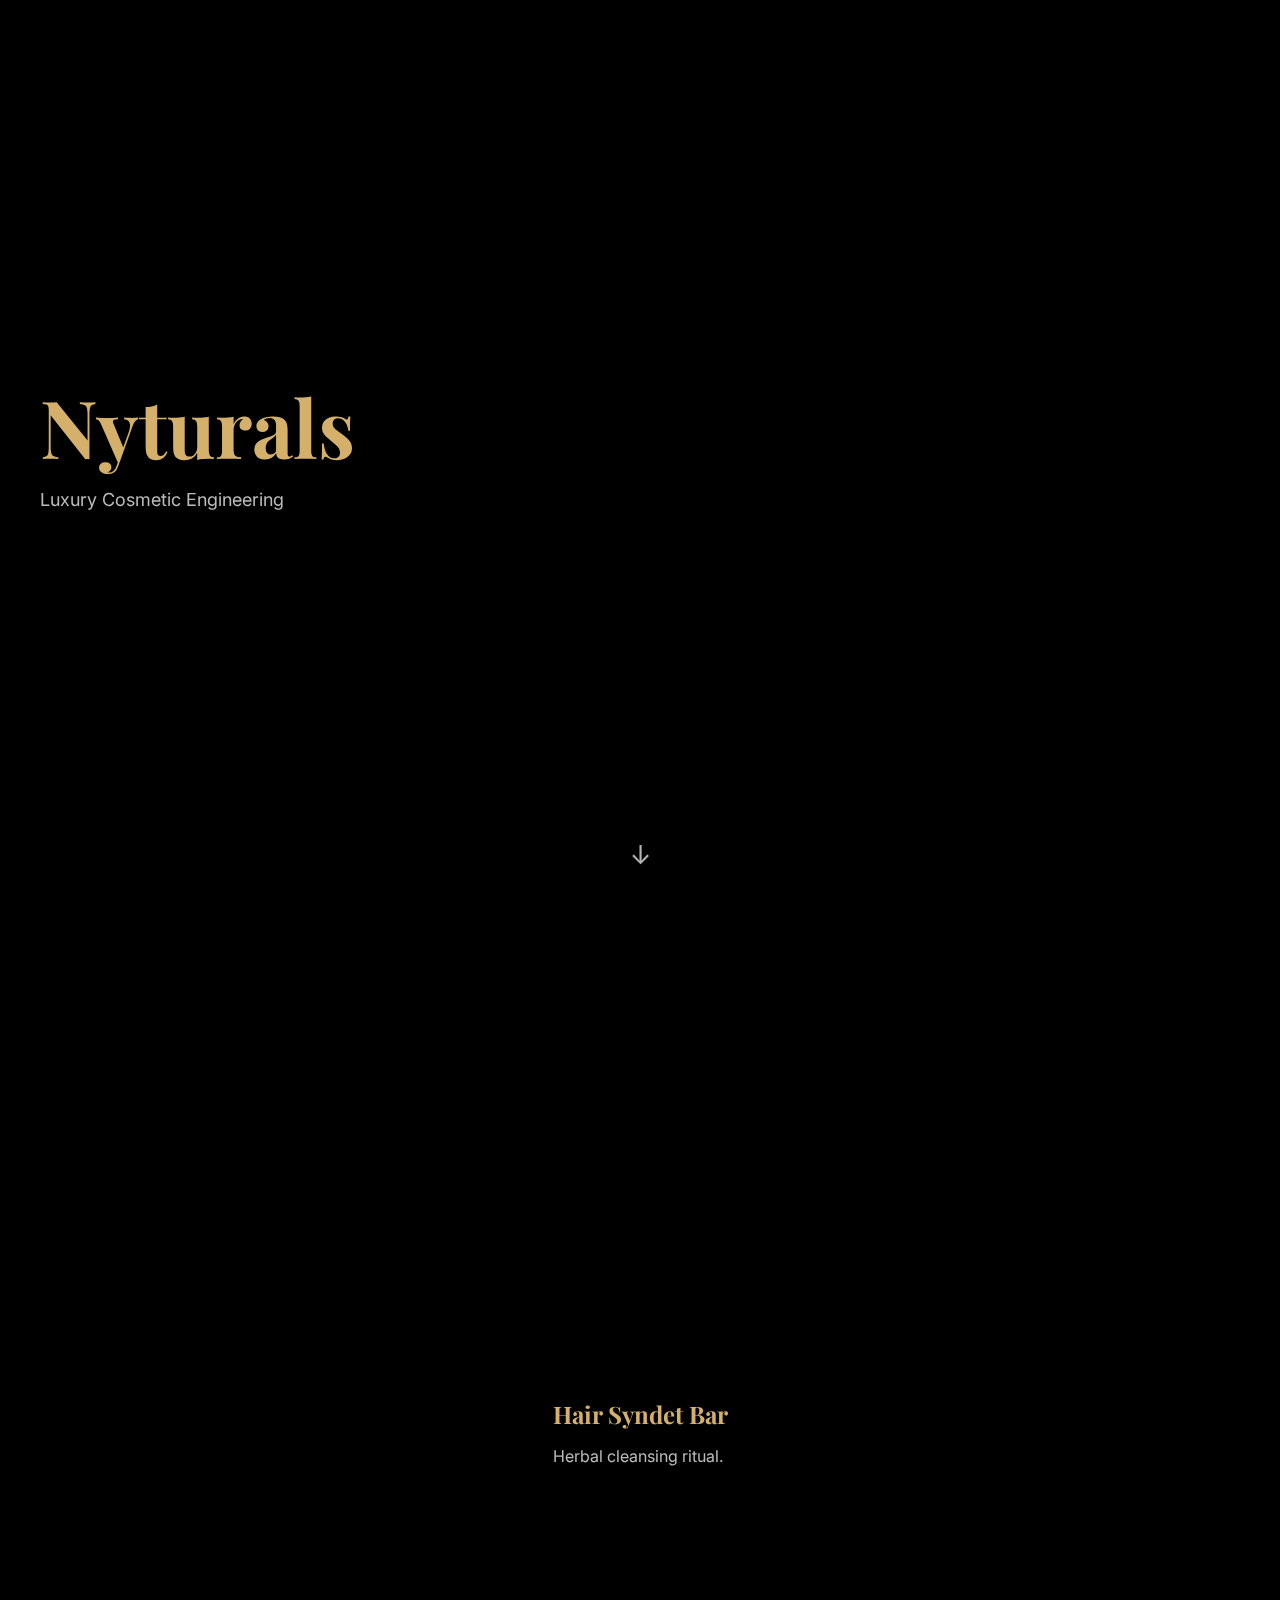
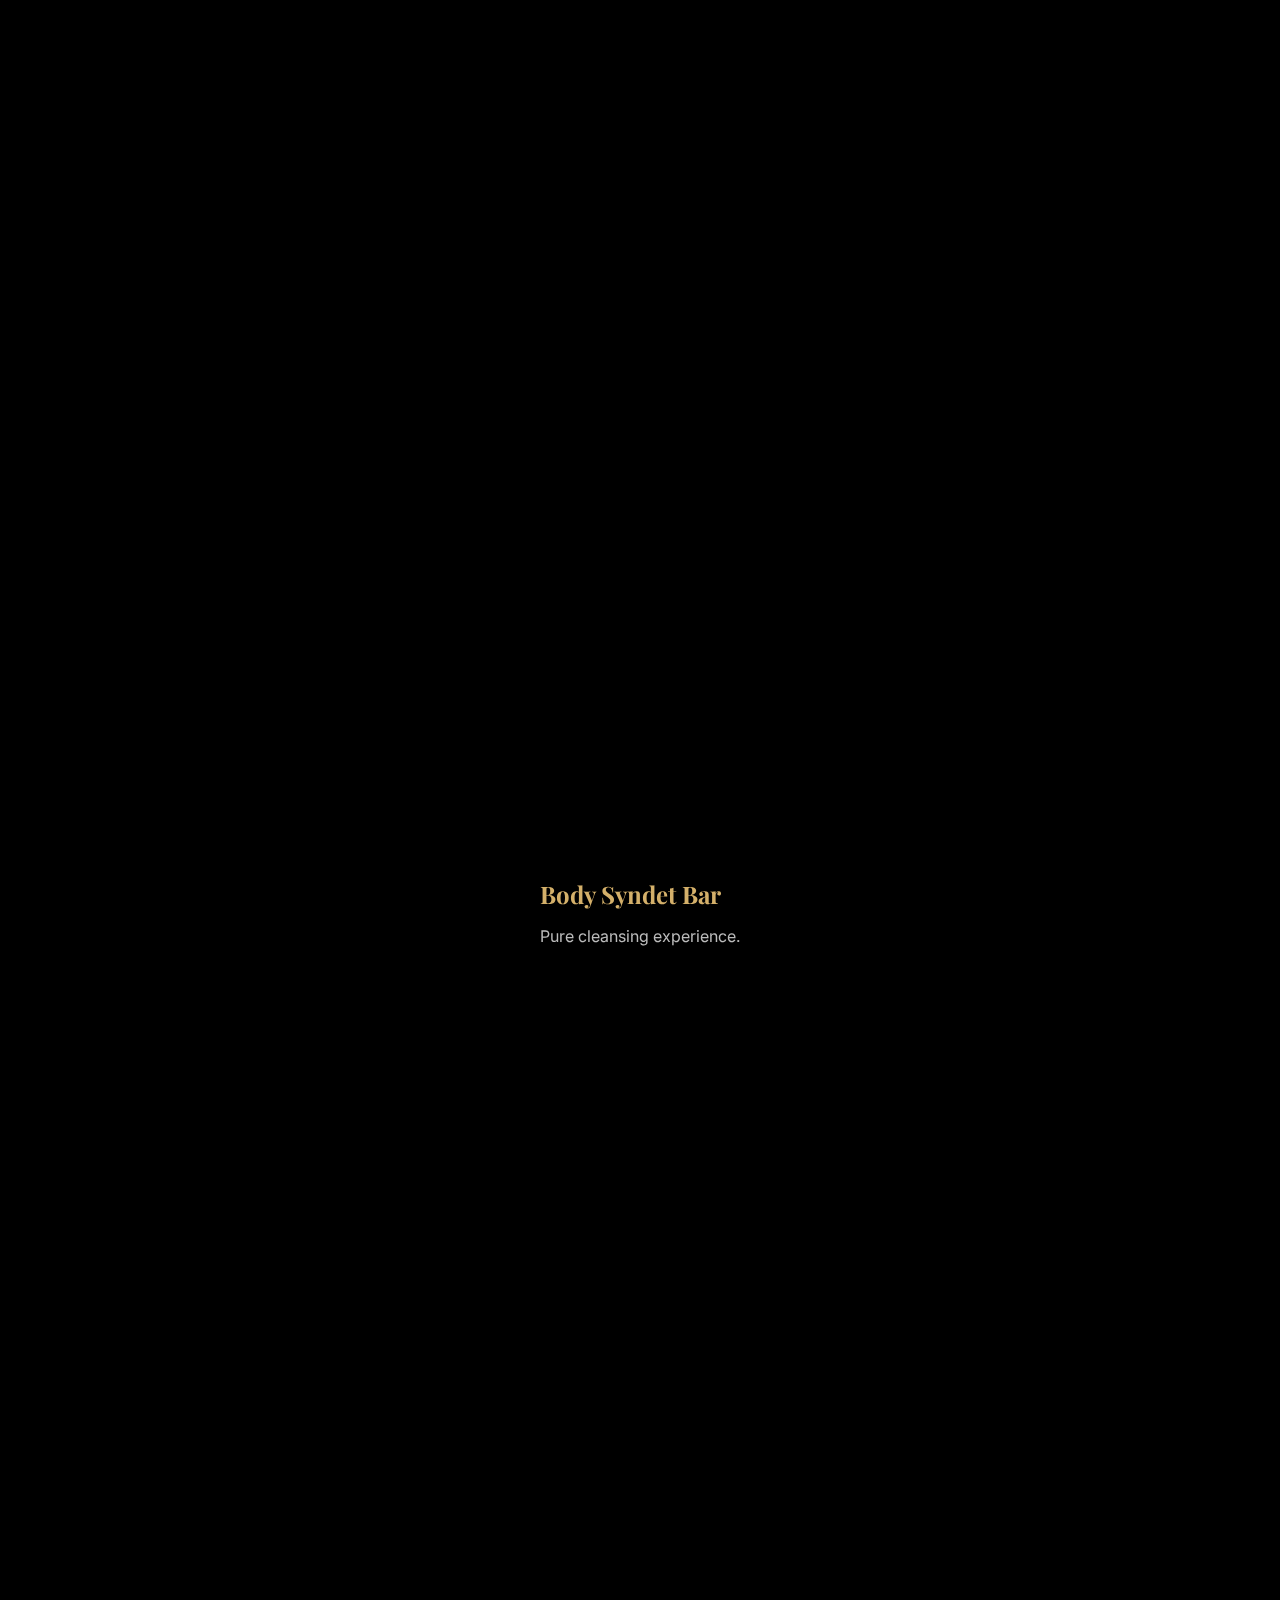
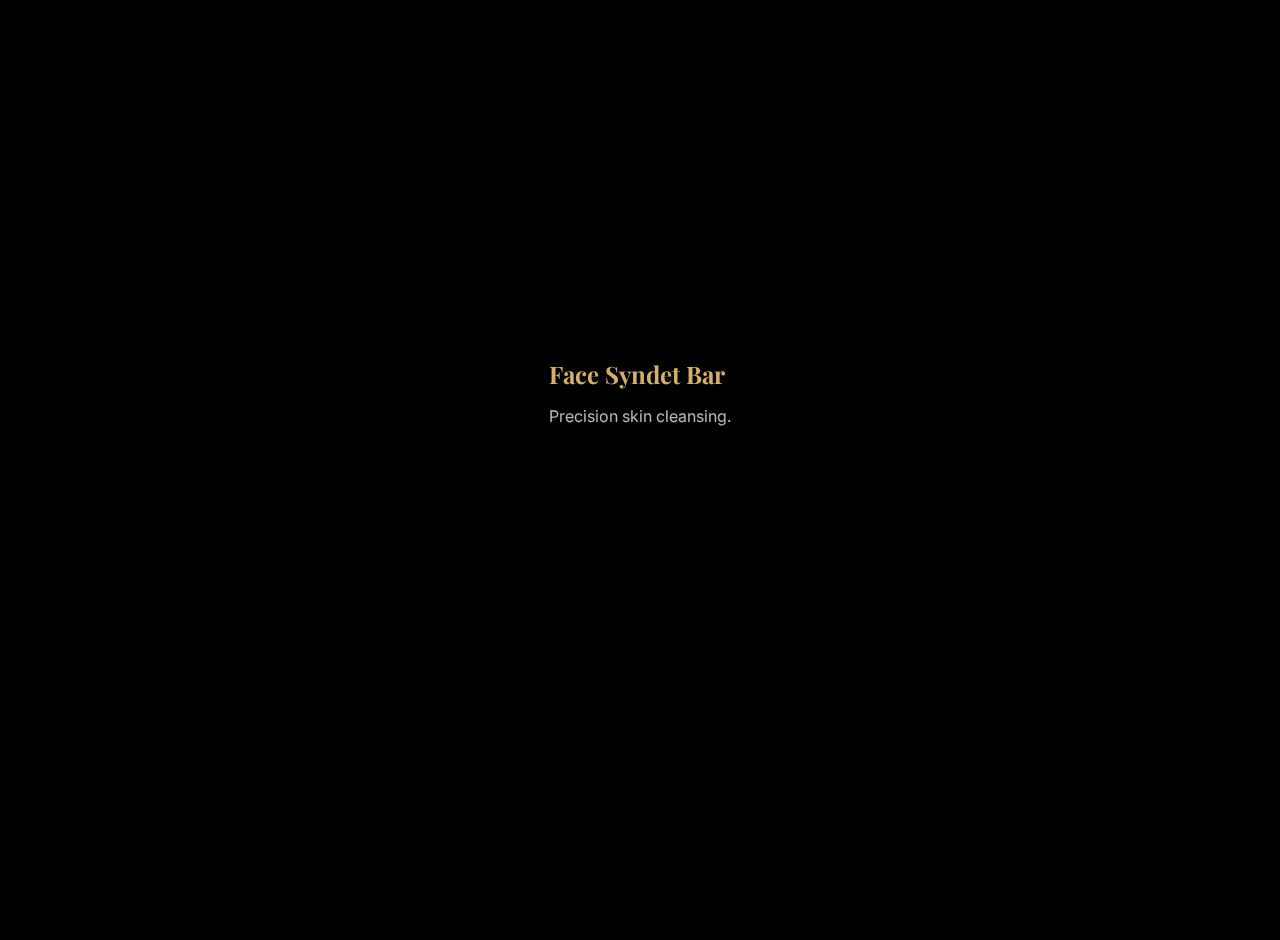
<file: index.html>
<!DOCTYPE html>
<html lang="en">
<head>
<meta charset="UTF-8">
<meta name="viewport" content="width=device-width, initial-scale=1.0">

<title>Nyturals Preview</title>

<link href="https://fonts.googleapis.com/css2?family=Playfair+Display:wght@400;600&family=Inter:wght@300;400&display=swap" rel="stylesheet">

<style>

:root{
--black:#0a0a0a;
--gold:#d4b06a;
--white:#ffffff;
--muted:#bbbbbb;
}

*{box-sizing:border-box;}

body{
margin:0;
font-family:Inter;
background:black;
color:white;
overflow-x:hidden;
}

/* HERO */

.hero{
height:100vh;
position:relative;
display:flex;
align-items:center;
padding:40px;
}

.hero-bg{
position:fixed;
width:100%;
height:100vh;
background:url("https://images.unsplash.com/photo-1612817288484-6f916006741a?q=80&w=2000") center/cover no-repeat;
z-index:-1;
}

.hero-content{max-width:600px;}

.hero h1{
font-family:Playfair Display;
font-size:clamp(42px,8vw,80px);
margin:0;
color:var(--gold);
}

.hero p{
font-size:18px;
margin-top:10px;
color:var(--muted);
}

/* SCROLL ARROW */

.scroll-arrow{
position:absolute;
bottom:30px;
left:50%;
transform:translateX(-50%);
font-size:26px;
animation:bounce 2s infinite;
opacity:0.7;
}

@keyframes bounce{
0%,100%{transform:translate(-50%,0);}
50%{transform:translate(-50%,10px);}
}

/* GLIDE SECTIONS */

.section{
height:120vh;
position:relative;
display:flex;
align-items:center;
justify-content:center;
}

.section-bg{
position:absolute;
width:100%;
height:100%;
background-size:cover;
background-position:center;
background-attachment:fixed;
z-index:-1;
}

.card{
background:rgba(0,0,0,0.6);
padding:40px;
max-width:400px;
backdrop-filter:blur(10px);
transform:translateY(0);
transition:transform 0.2s linear;
}

.card h2{
font-family:Playfair Display;
color:var(--gold);
margin:0;
}

.card p{color:var(--muted);}

@media(max-width:768px){
.hero{justify-content:center;text-align:center;}
.card{margin:20px;}
}

</style>
</head>

<body>

<div class="hero-bg"></div>

<section class="hero">
<div class="hero-content">
<h1>Nyturals</h1>
<p>Luxury Cosmetic Engineering</p>
</div>
<div class="scroll-arrow">↓</div>
</section>

<section class="section">
<div class="section-bg"
style="background-image:url('https://images.unsplash.com/photo-1585238342024-78d387f4a707?q=80&w=2000')"></div>
<div class="card glide">
<h2>Hair Syndet Bar</h2>
<p>Herbal cleansing ritual.</p>
</div>
</section>

<section class="section">
<div class="section-bg"
style="background-image:url('https://images.unsplash.com/photo-1608248597279-f99d160bfcbc?q=80&w=2000')"></div>
<div class="card glide">
<h2>Body Syndet Bar</h2>
<p>Pure cleansing experience.</p>
</div>
</section>

<section class="section">
<div class="section-bg"
style="background-image:url('https://images.unsplash.com/photo-1596755389378-c31d21fd1273?q=80&w=2000')"></div>
<div class="card glide">
<h2>Face Syndet Bar</h2>
<p>Precision skin cleansing.</p>
</div>
</section>

<script>

/* FOREGROUND GLIDE (UNCHANGED — FROZEN) */
window.addEventListener("scroll", function(){

let scrolled = window.scrollY;

document.querySelectorAll(".glide").forEach(function(el){

let speed = 0.15;

el.style.transform =
"translateY(" + (scrolled * -speed) + "px)";

});

});

/* CINEMATIC AUTO GLIDE */

let autoRunning=false;
let direction=1;
let idleTimer=null;
let lastTime=0;

const SPEED=18; // gentle cinematic speed

function autoGlide(timestamp){

if(!autoRunning) return;

if(!lastTime) lastTime=timestamp;

const delta=(timestamp-lastTime)/1000;
lastTime=timestamp;

window.scrollBy(0,direction*SPEED*delta);

if(window.innerHeight+window.scrollY>=document.body.scrollHeight-5)
direction=-1;

if(window.scrollY<=5)
direction=1;

requestAnimationFrame(autoGlide);
}

function startAuto(){
autoRunning=true;
lastTime=0;
requestAnimationFrame(autoGlide);
}

function stopAuto(){
autoRunning=false;
clearTimeout(idleTimer);
idleTimer=setTimeout(startAuto,3000);
}

idleTimer=setTimeout(startAuto,3000);

["wheel","touchstart","mousedown","keydown","scroll"]
.forEach(evt=>{
window.addEventListener(evt,stopAuto,{passive:true});
});

</script>

</body>
</html>
</file>
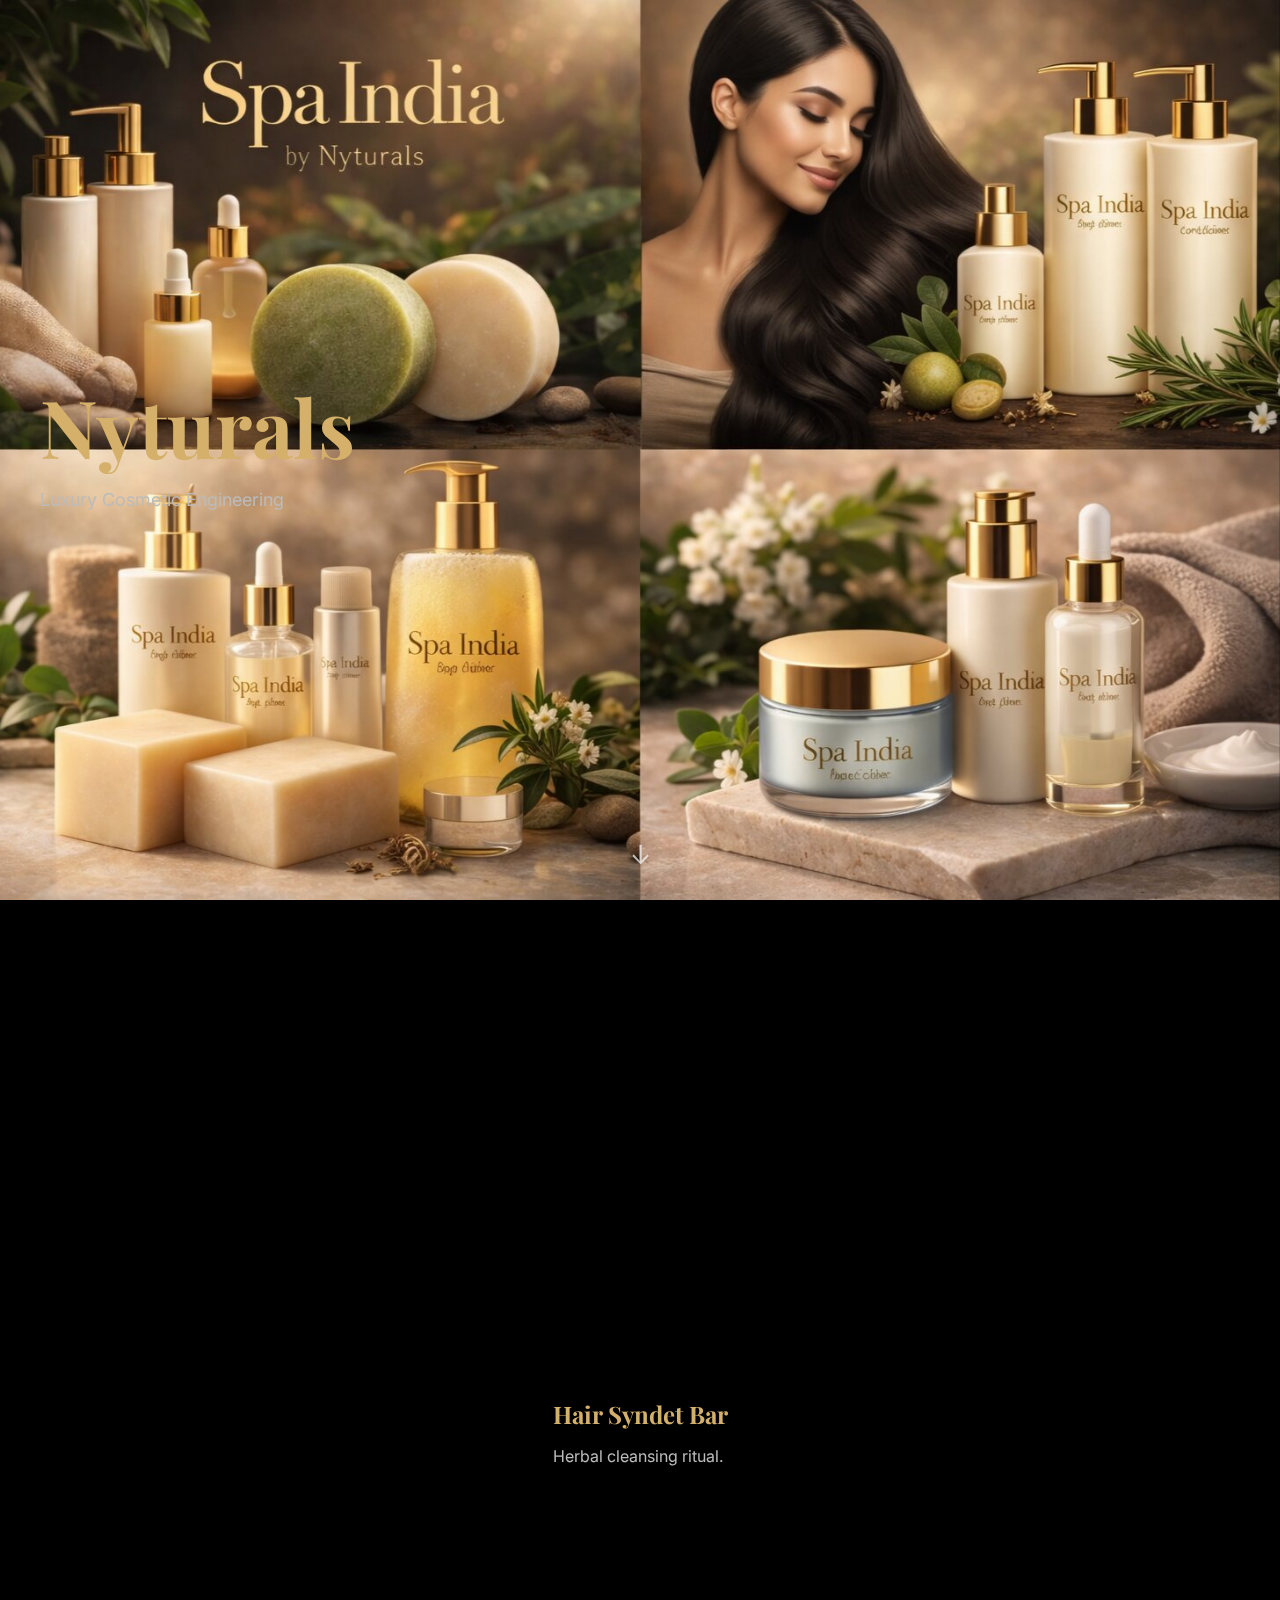
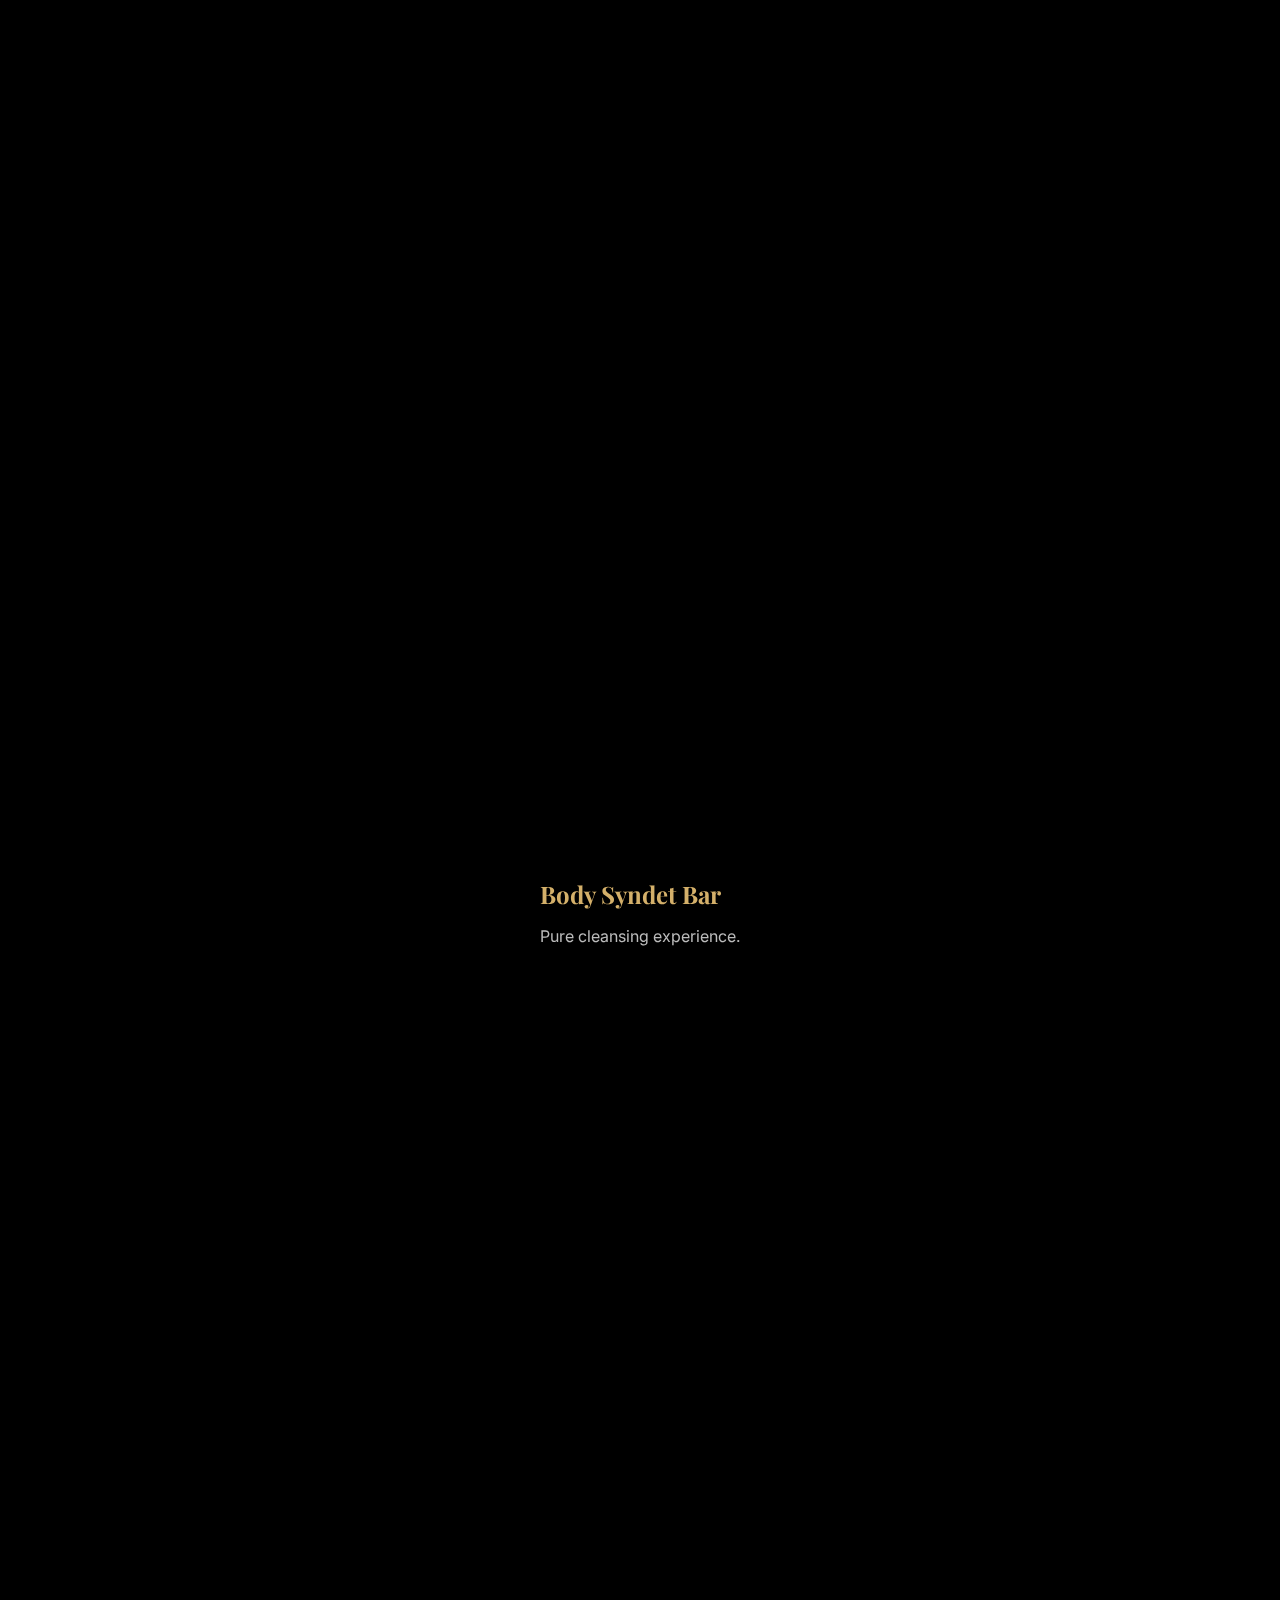
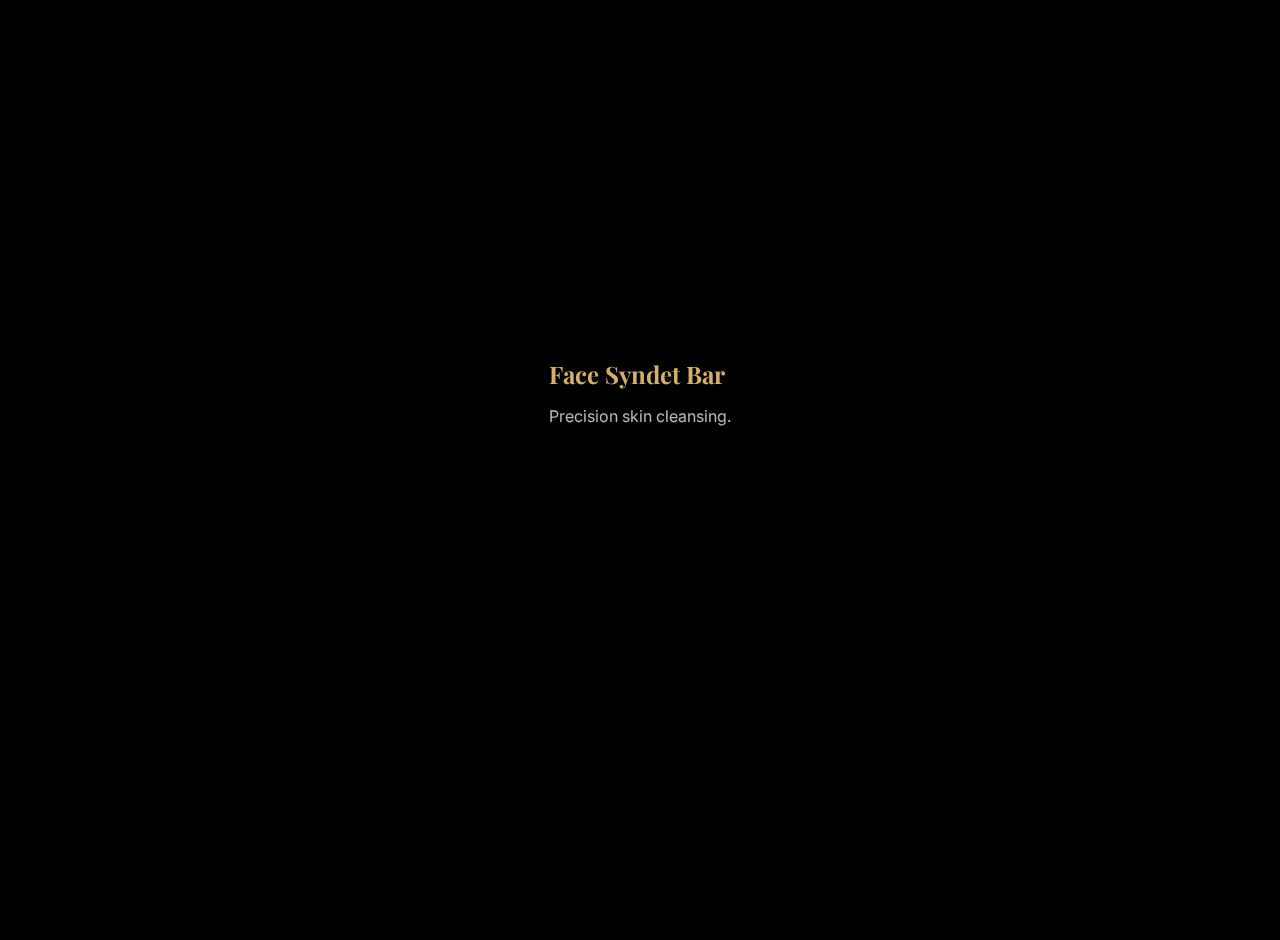
<file: about.html>
<!DOCTYPE html>
<html lang="en">
<head>
<meta charset="UTF-8">
<meta name="viewport" content="width=device-width, initial-scale=1.0">

<title>Nyturals Preview</title>

<link href="https://fonts.googleapis.com/css2?family=Playfair+Display:wght@400;600&family=Inter:wght@300;400&display=swap" rel="stylesheet">

<style>

:root{
--black:#0a0a0a;
--gold:#d4b06a;
--white:#ffffff;
--muted:#bbbbbb;
}

*{
box-sizing:border-box;
}

body{
margin:0;
font-family:Inter;
background:black;
color:white;
overflow-x:hidden;
}

/* HERO */

.hero{
height:100vh;
position:relative;
display:flex;
align-items:center;
padding:40px;
}

.hero-bg{
position:fixed;
width:100%;
height:100vh;
background:url("images/hero.jpg") center/cover no-repeat;
z-index:-1;
}

.hero-content{
max-width:600px;
}

.hero h1{
font-family:Playfair Display;
font-size:clamp(42px,8vw,80px);
margin:0;
color:var(--gold);
}

.hero p{
font-size:18px;
margin-top:10px;
color:var(--muted);
}

/* SCROLL ARROW */

.scroll-arrow{
position:absolute;
bottom:30px;
left:50%;
transform:translateX(-50%);
font-size:26px;
animation:bounce 2s infinite;
opacity:0.7;
}

@keyframes bounce{
0%,100%{transform:translate(-50%,0);}
50%{transform:translate(-50%,10px);}
}

/* GLIDE SECTIONS */

.section{
height:120vh;
position:relative;
display:flex;
align-items:center;
justify-content:center;
}

.section-bg{
position:absolute;
width:100%;
height:100%;
background-size:cover;
background-position:center;
background-attachment:fixed;
z-index:-1;
}

.card{

background:rgba(0,0,0,0.6);

padding:40px;

max-width:400px;

backdrop-filter:blur(10px);

transform:translateY(0);

transition:transform 0.2s linear;

}

.card h2{
font-family:Playfair Display;
color:var(--gold);
margin:0;
}

.card p{
color:var(--muted);
}

/* MOBILE */

@media(max-width:768px){

.hero{
justify-content:center;
text-align:center;
}

.card{
margin:20px;
}

}

</style>

</head>

<body>

<div class="hero-bg"></div>

<section class="hero">

<div class="hero-content">

<h1>Nyturals</h1>

<p>Luxury Cosmetic Engineering</p>

</div>

<div class="scroll-arrow">↓</div>

</section>

<section class="section">

<div class="section-bg"
style="background-image:url('images/hair.jpg')">
</div>

<div class="card glide">
<h2>Hair Syndet Bar</h2>
<p>Herbal cleansing ritual.</p>
</div>

</section>

<section class="section">

<div class="section-bg"
style="background-image:url('images/body.jpg')">
  
</div>

<div class="card glide">
<h2>Body Syndet Bar</h2>
<p>Pure cleansing experience.</p>
</div>

</section>

<section class="section">

<div class="section-bg"
style="background-image:url('images/face.jpg')">
</div>

<div class="card glide">
<h2>Face Syndet Bar</h2>
<p>Precision skin cleansing.</p>
</div>

</section>

<script>

window.addEventListener("scroll", function(){

let scrolled = window.scrollY;

document.querySelectorAll(".glide").forEach(function(el){

let speed = 0.15;

el.style.transform =
"translateY(" + (scrolled * -speed) + "px)";

});

});

</script>

</body>
</html>
</file>
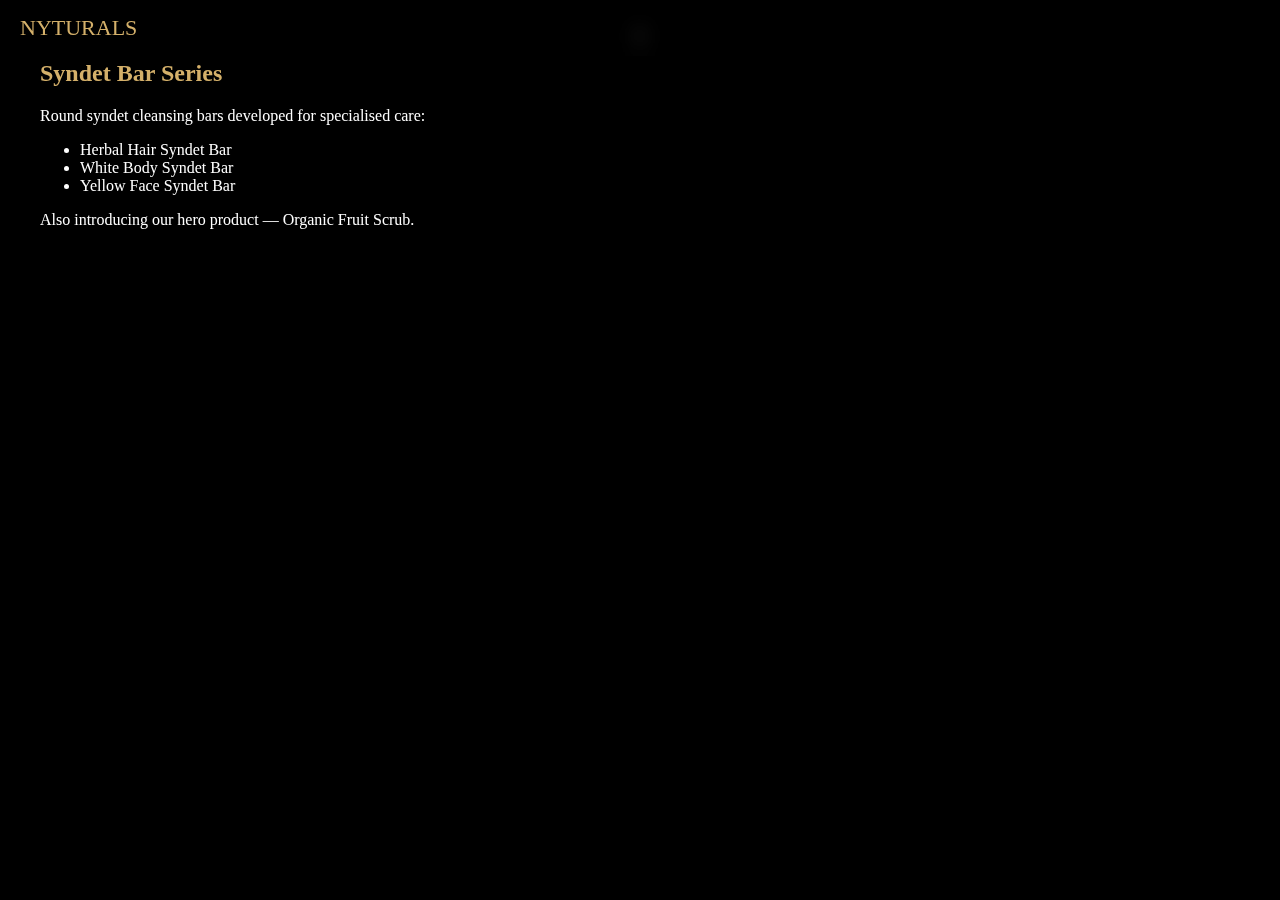
<file: brands.html>
<!DOCTYPE html>
<html lang="en">
<head>
<meta charset="UTF-8">
<meta name="viewport" content="width=device-width, initial-scale=1.0">
<title>Products — Nyturals</title>
<link rel="stylesheet" href="styles.css">
</head>

<body>

<header class="nav">
<div class="nav-inner">
<a href="index.html" class="logo">NYTURALS</a>
</div>
</header>

<section class="section">
<div class="panel-card">
<h2>Syndet Bar Series</h2>

<p>Round syndet cleansing bars developed for specialised care:</p>

<ul>
<li>Herbal Hair Syndet Bar</li>
<li>White Body Syndet Bar</li>
<li>Yellow Face Syndet Bar</li>
</ul>

<p>Also introducing our hero product — Organic Fruit Scrub.</p>

</div>
</section>

<div class="scroll-up" onclick="window.location='index.html'">↑</div>

<script src="script.js"></script>
</body>
</html>
</file>
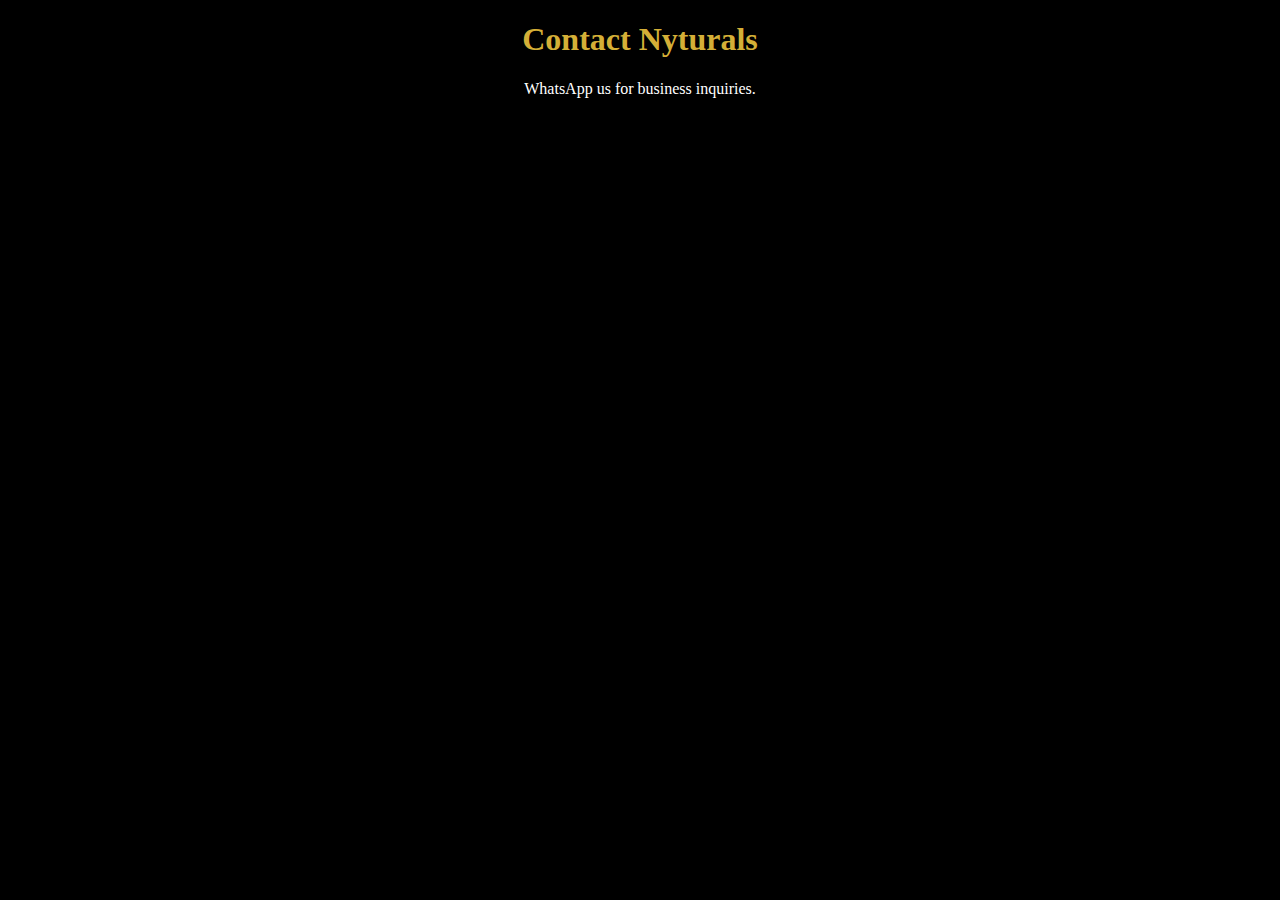
<file: contact.html>
<!DOCTYPE html>
<html>
<head>
<title>Contact Nyturals</title>
<meta name="viewport" content="width=device-width, initial-scale=1">
<style>
body{background:black;color:white;font-family:Segoe UI;text-align:center}
h1{color:#d4af37}
</style>
</head>

<body>

<h1>Contact Nyturals</h1>

<p>WhatsApp us for business inquiries.</p>

</body>
</html>
</file>
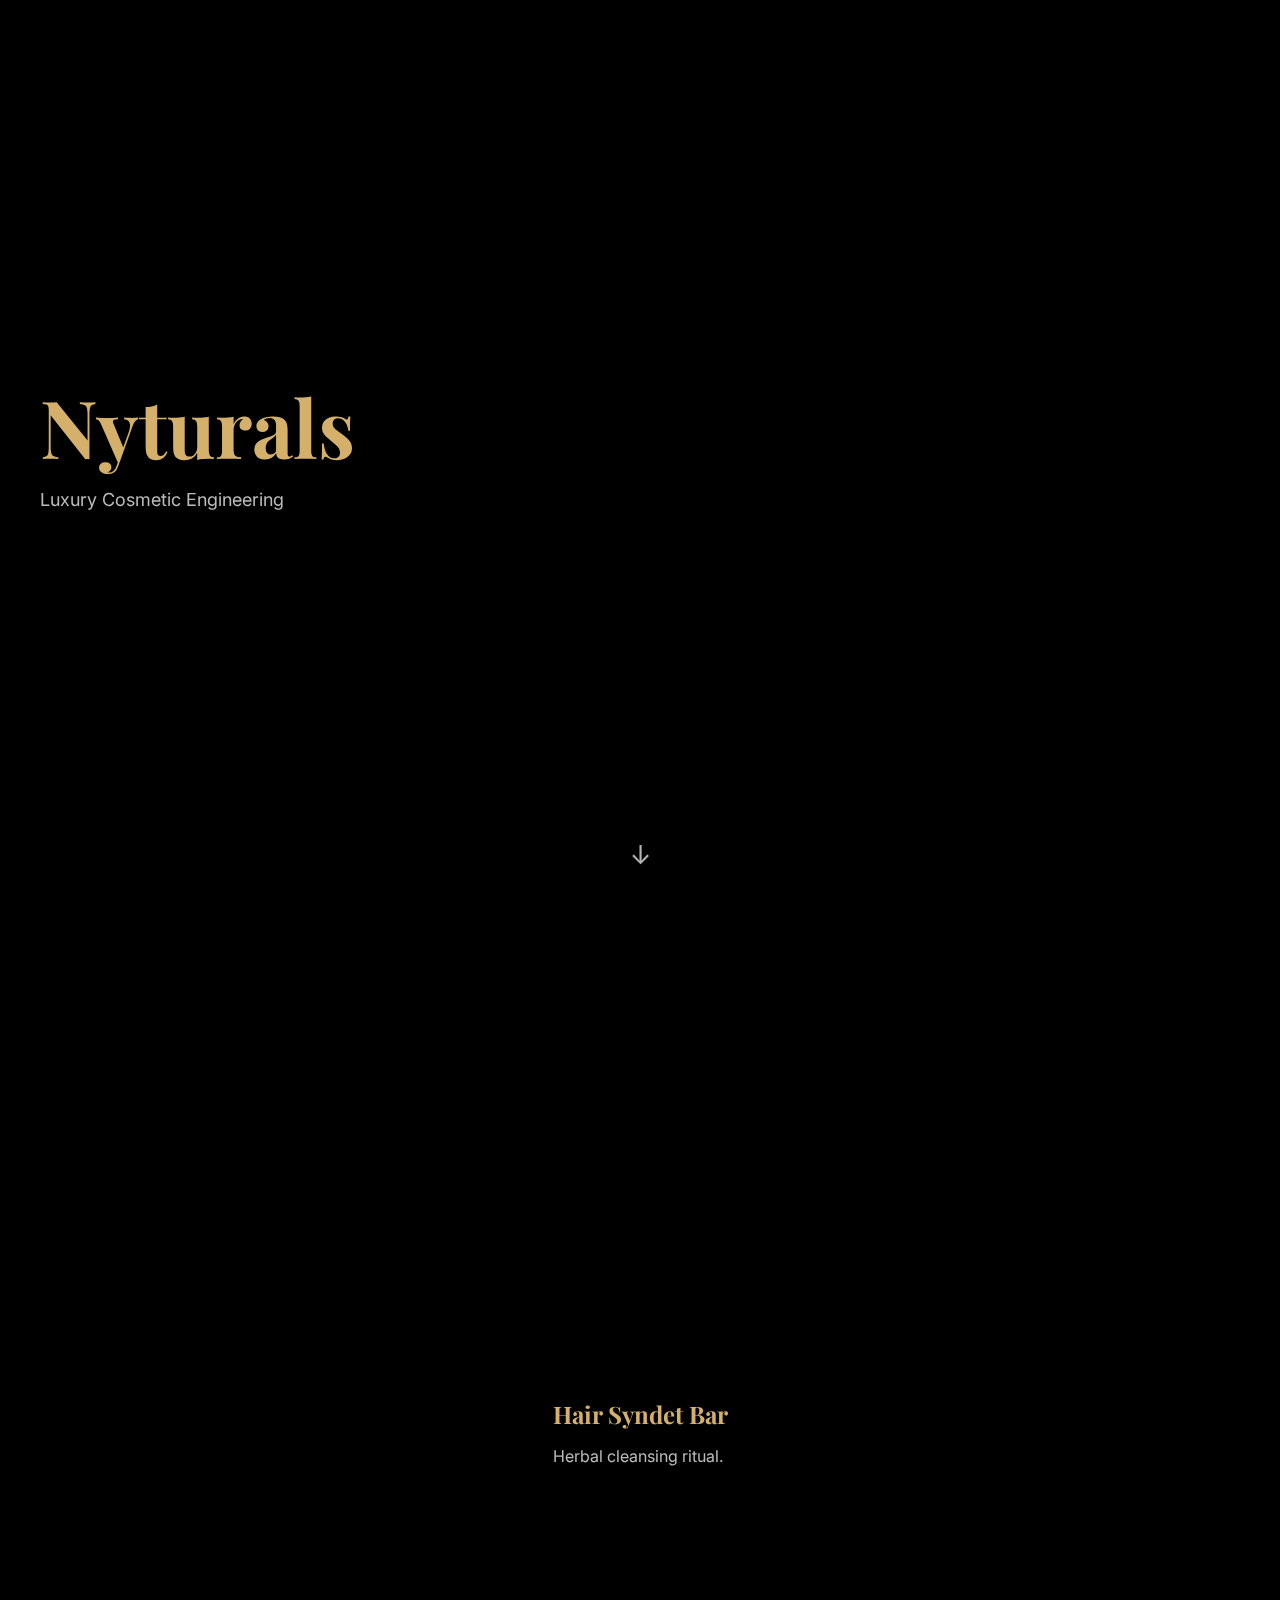
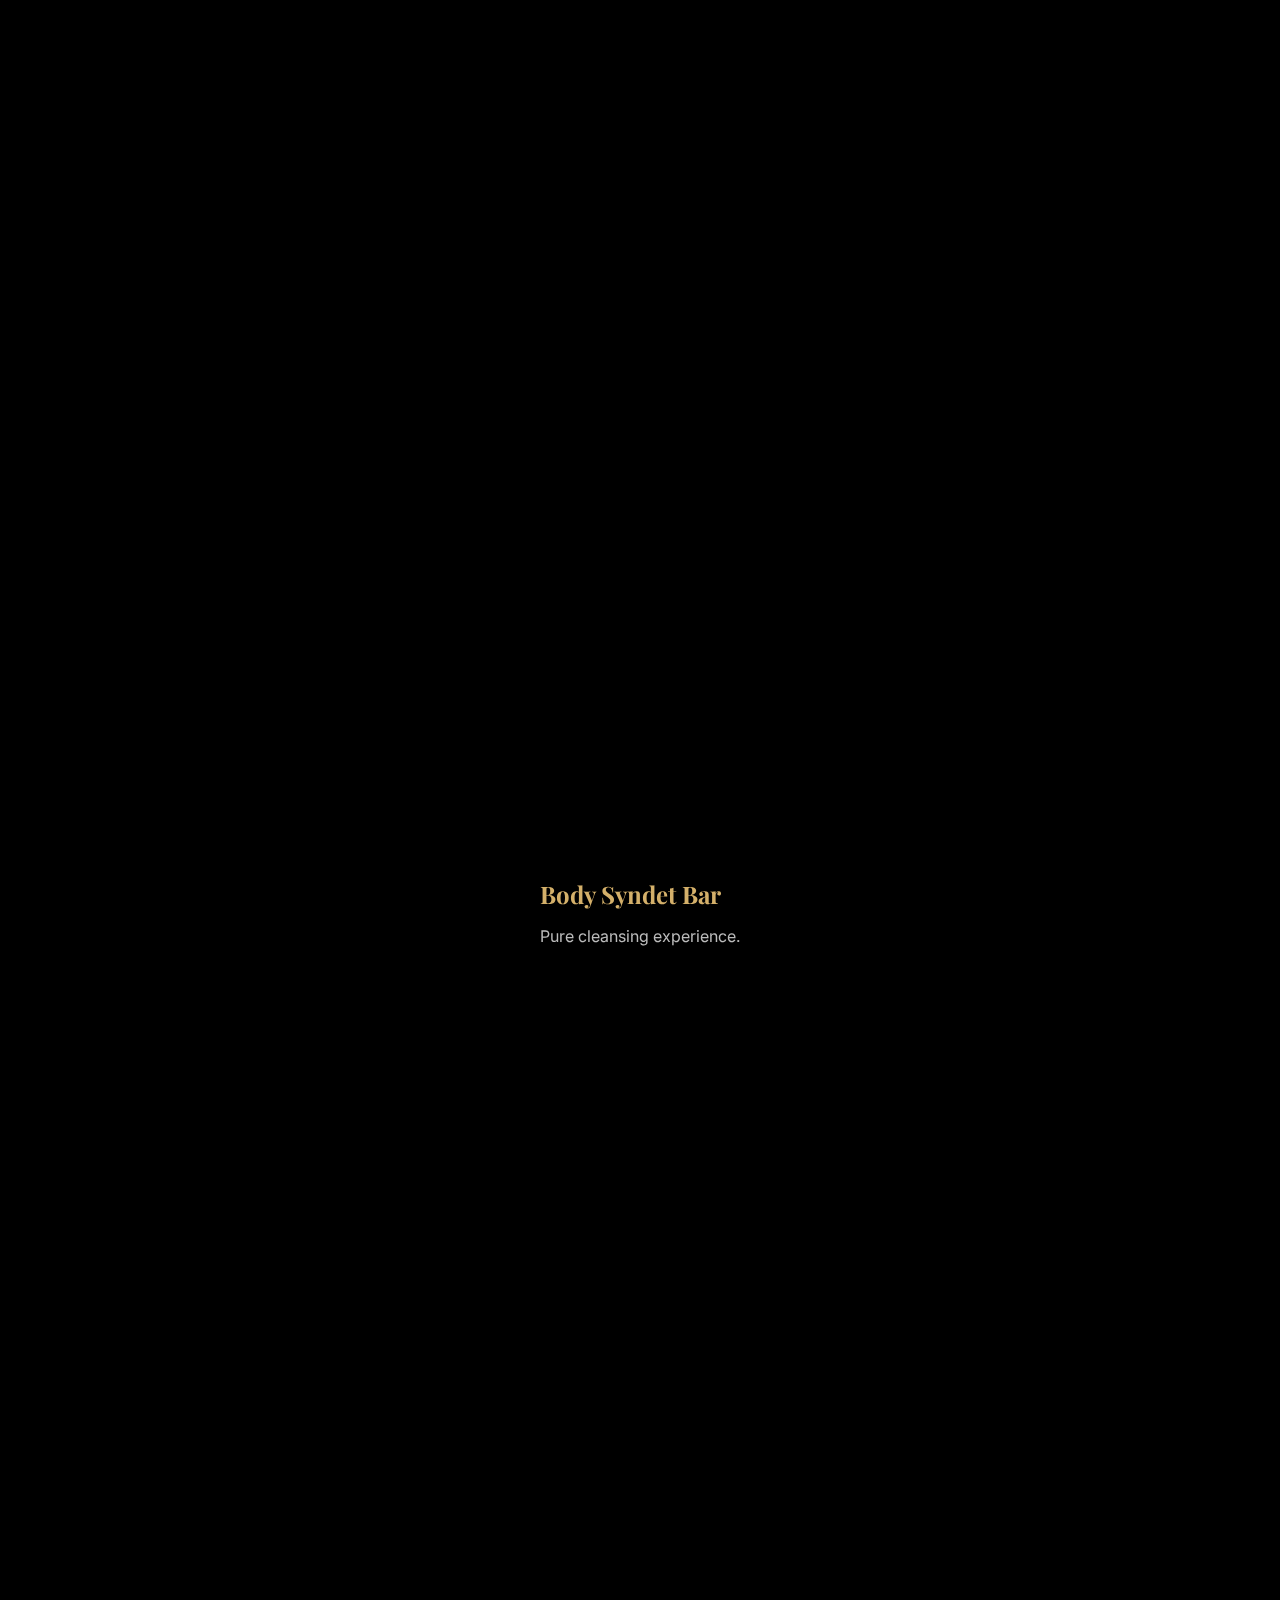
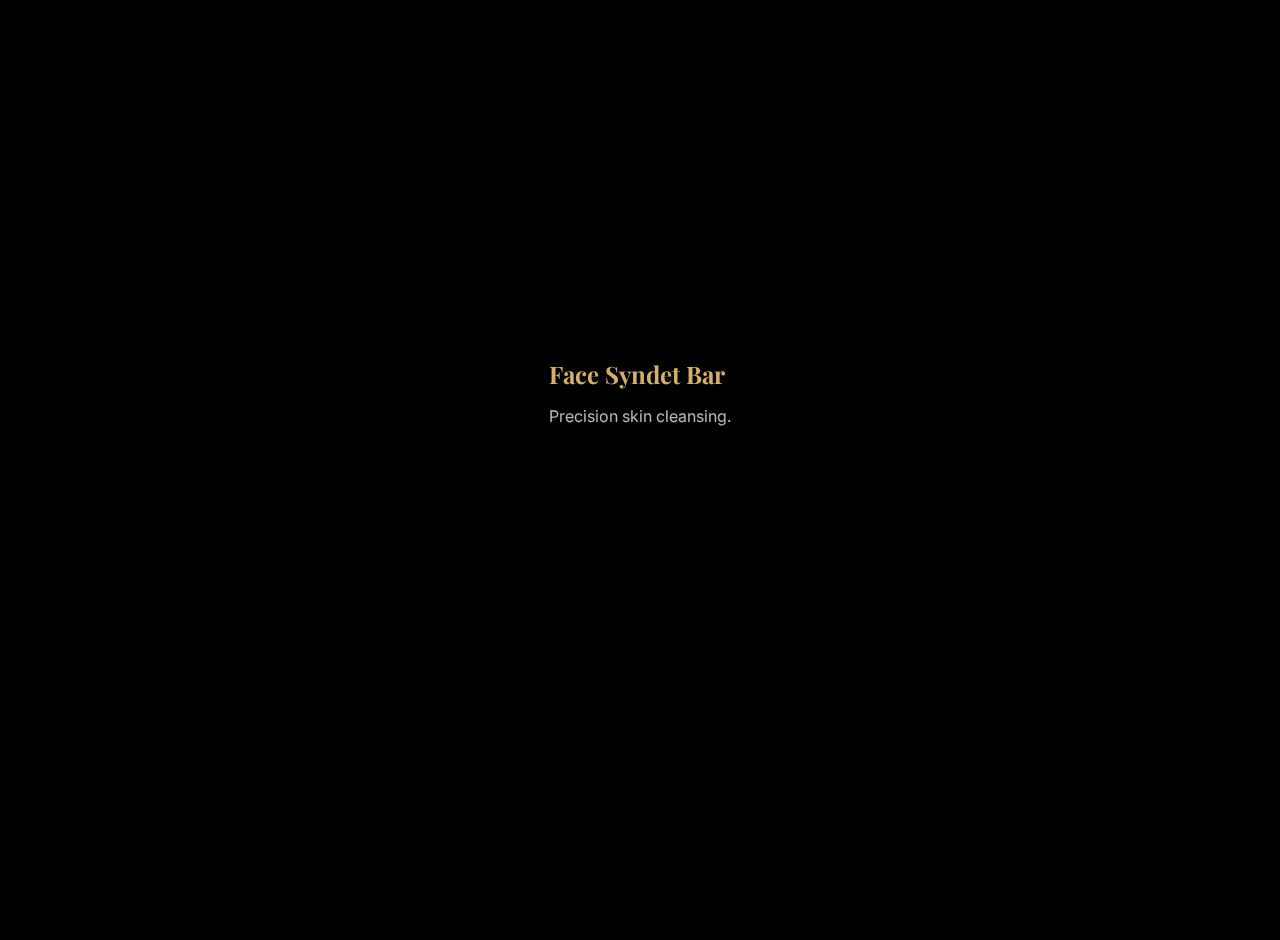
<file: preview.html>
<!DOCTYPE html>
<html lang="en">
<head>
<meta charset="UTF-8">
<meta name="viewport" content="width=device-width, initial-scale=1.0">

<title>Nyturals Preview</title>

<link href="https://fonts.googleapis.com/css2?family=Playfair+Display:wght@400;600&family=Inter:wght@300;400&display=swap" rel="stylesheet">

<style>

:root{
--black:#0a0a0a;
--gold:#d4b06a;
--white:#ffffff;
--muted:#bbbbbb;
}

*{
box-sizing:border-box;
}

body{
margin:0;
font-family:Inter;
background:black;
color:white;
overflow-x:hidden;
}

/* HERO */

.hero{
height:100vh;
position:relative;
display:flex;
align-items:center;
padding:40px;
}

.hero-bg{
position:fixed;
width:100%;
height:100vh;
background:url("https://images.unsplash.com/photo-1612817288484-6f916006741a?q=80&w=2000") center/cover no-repeat;
z-index:-1;
}

.hero-content{
max-width:600px;
}

.hero h1{
font-family:Playfair Display;
font-size:clamp(42px,8vw,80px);
margin:0;
color:var(--gold);
}

.hero p{
font-size:18px;
margin-top:10px;
color:var(--muted);
}

/* SCROLL ARROW */

.scroll-arrow{
position:absolute;
bottom:30px;
left:50%;
transform:translateX(-50%);
font-size:26px;
animation:bounce 2s infinite;
opacity:0.7;
}

@keyframes bounce{
0%,100%{transform:translate(-50%,0);}
50%{transform:translate(-50%,10px);}
}

/* GLIDE SECTIONS */

.section{
height:120vh;
position:relative;
display:flex;
align-items:center;
justify-content:center;
}

.section-bg{
position:absolute;
width:100%;
height:100%;
background-size:cover;
background-position:center;
background-attachment:fixed;
z-index:-1;
}

.card{

background:rgba(0,0,0,0.6);

padding:40px;

max-width:400px;

backdrop-filter:blur(10px);

transform:translateY(0);

transition:transform 0.2s linear;

}

.card h2{
font-family:Playfair Display;
color:var(--gold);
margin:0;
}

.card p{
color:var(--muted);
}

/* MOBILE */

@media(max-width:768px){

.hero{
justify-content:center;
text-align:center;
}

.card{
margin:20px;
}

}

</style>

</head>

<body>

<div class="hero-bg"></div>

<section class="hero">

<div class="hero-content">

<h1>Nyturals</h1>

<p>Luxury Cosmetic Engineering</p>

</div>

<div class="scroll-arrow">↓</div>

</section>

<section class="section">

<div class="section-bg"
style="background-image:url('https://images.unsplash.com/photo-1585238342024-78d387f4a707?q=80&w=2000')">
</div>

<div class="card glide">
<h2>Hair Syndet Bar</h2>
<p>Herbal cleansing ritual.</p>
</div>

</section>

<section class="section">

<div class="section-bg"
style="background-image:url('https://images.unsplash.com/photo-1608248597279-f99d160bfcbc?q=80&w=2000')">
</div>

<div class="card glide">
<h2>Body Syndet Bar</h2>
<p>Pure cleansing experience.</p>
</div>

</section>

<section class="section">

<div class="section-bg"
style="background-image:url('https://images.unsplash.com/photo-1596755389378-c31d21fd1273?q=80&w=2000')">
</div>

<div class="card glide">
<h2>Face Syndet Bar</h2>
<p>Precision skin cleansing.</p>
</div>

</section>

<script>

window.addEventListener("scroll", function(){

let scrolled = window.scrollY;

document.querySelectorAll(".glide").forEach(function(el){

let speed = 0.15;

el.style.transform =
"translateY(" + (scrolled * -speed) + "px)";

});

});

</script>

</body>
</html>
</file>
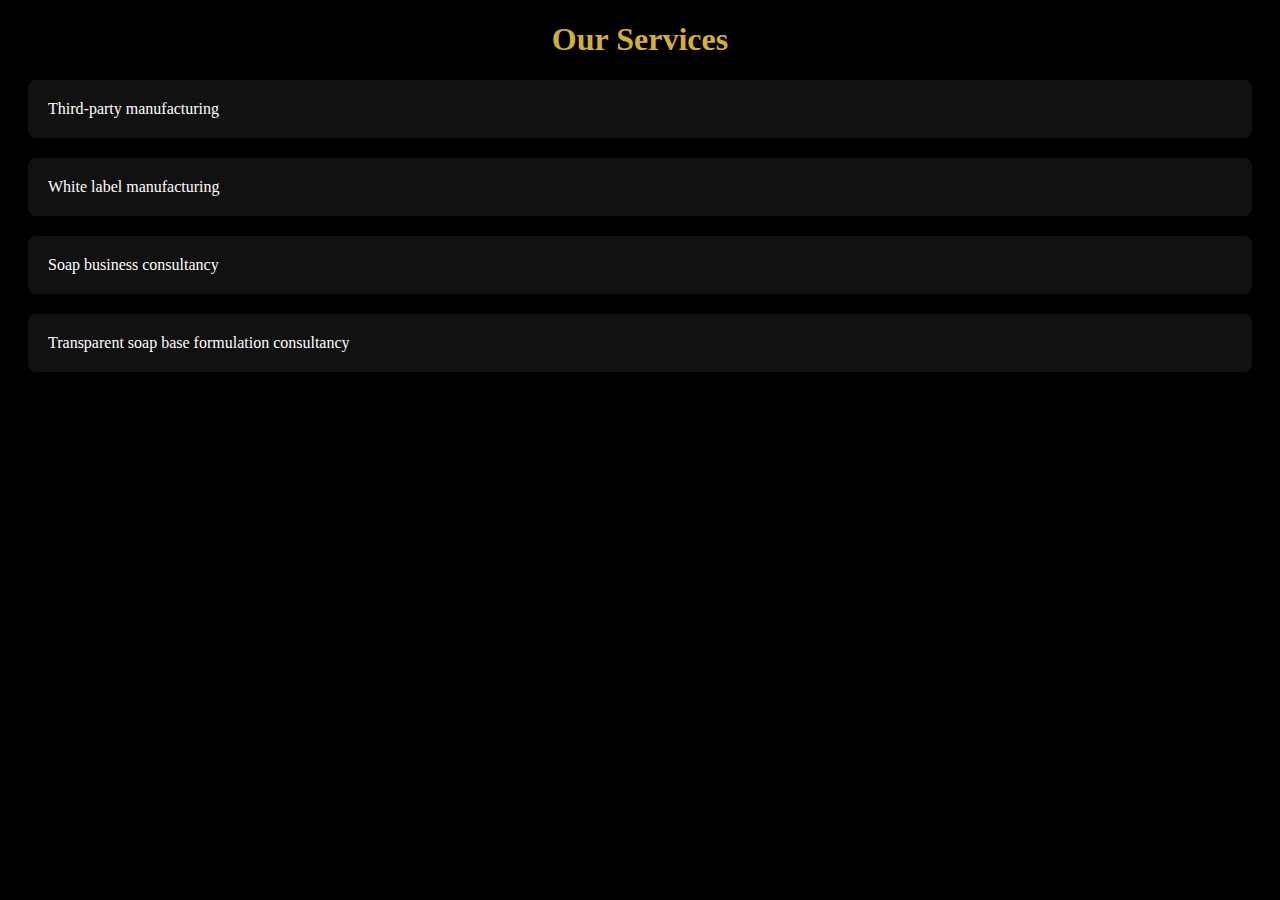
<file: services.html>
<!DOCTYPE html>
<html>
<head>
<title>Nyturals Services</title>
<meta name="viewport" content="width=device-width, initial-scale=1">
<style>
body{background:black;color:white;font-family:Segoe UI}
h1{color:#d4af37;text-align:center}
.card{background:#111;padding:20px;margin:20px;border-radius:8px}
</style>
</head>

<body>

<h1>Our Services</h1>

<div class="card">
Third-party manufacturing
</div>

<div class="card">
White label manufacturing
</div>

<div class="card">
Soap business consultancy
</div>

<div class="card">
Transparent soap base formulation consultancy
</div>

</body>
</html>
</file>
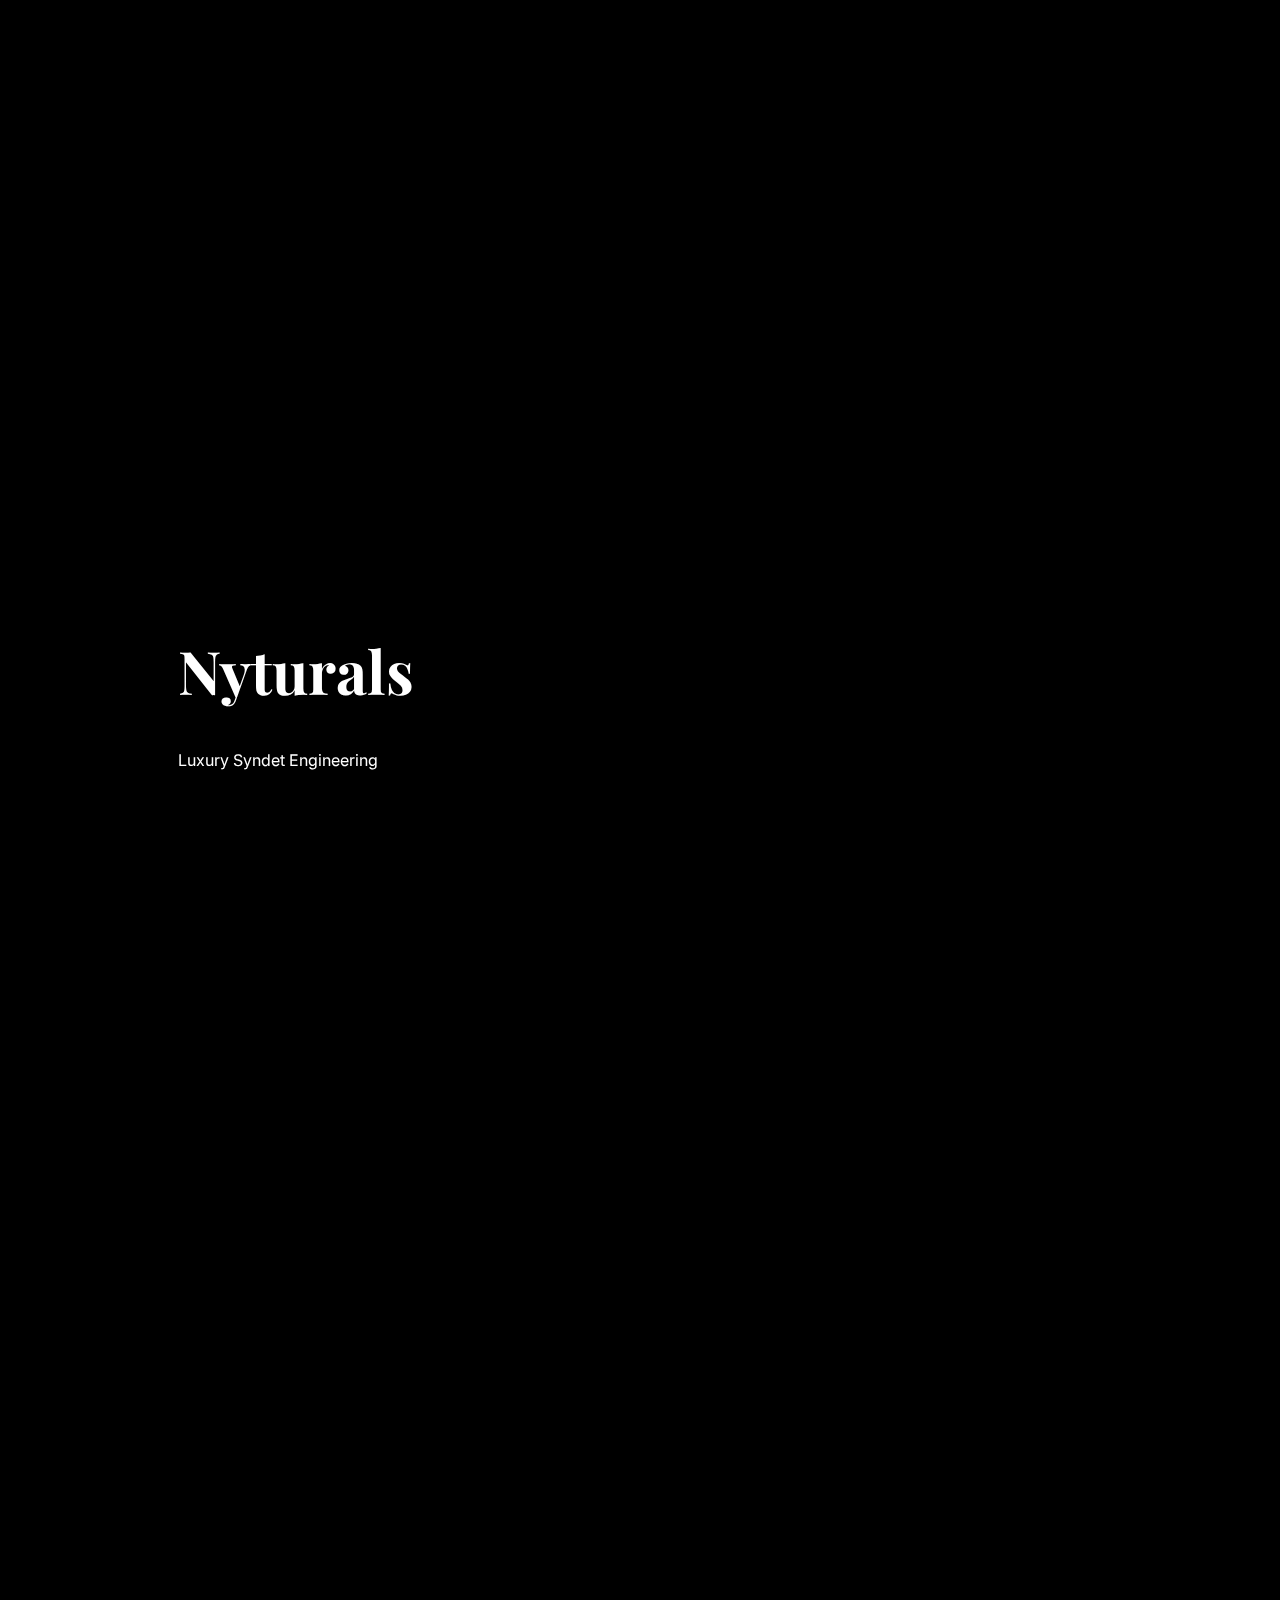
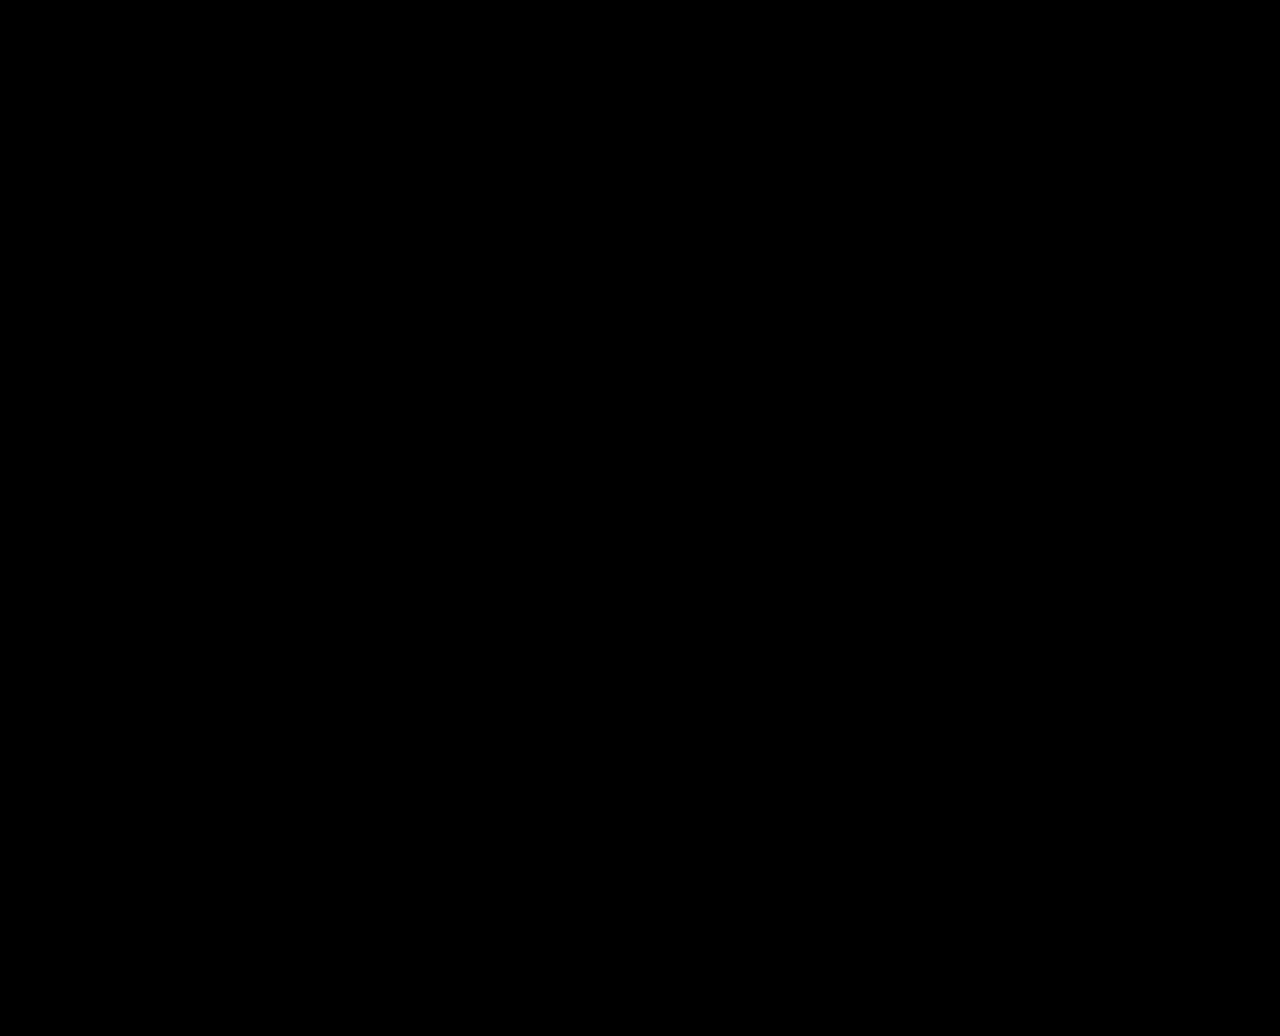
<file: test.html>
<!DOCTYPE html>
<html>
<head>

<meta name="viewport" content="width=device-width, initial-scale=1.0">

<link href="https://fonts.googleapis.com/css2?family=Playfair+Display&family=Inter&display=swap" rel="stylesheet">

<style>

body{
margin:0;
font-family:Inter;
background:black;
color:white;
}

/* static cinematic background */

.hero-bg{
position:fixed;
width:100%;
height:100vh;
background:url("https://images.unsplash.com/photo-1612817288484-6f916006741a?q=80&w=2000") center/cover no-repeat;
z-index:-1;
}

/* foreground glide panel */

.panel{

margin-top:60vh;

margin-left:10%;

background:rgba(0,0,0,0.6);

padding:50px;

width:400px;

backdrop-filter:blur(10px);

}

.panel h1{
font-size:60px;
font-family:Playfair Display;
}

.spacer{
height:200vh;
}

</style>

</head>

<body>

<div class="hero-bg"></div>

<div class="panel">
<h1>Nyturals</h1>
<p>Luxury Syndet Engineering</p>
</div>

<div class="spacer"></div>

<script>

window.addEventListener("scroll", function(){

let scrolled = window.scrollY;

document.querySelector(".panel").style.transform =
"translateY(" + (scrolled * -0.2) + "px)";

});

</script>

</body>
</html>
</file>
<file: styles.css>
:root{
--gold:#d4b06a;
--muted:#bbbbbb;
}

body{
margin:0;
font-family:Inter;
background:black;
color:white;
}

/* NAV */

.nav{
position:fixed;
width:100%;
background:rgba(0,0,0,0.5);
backdrop-filter:blur(10px);
z-index:1000;
}

.nav-inner{
display:flex;
justify-content:space-between;
padding:15px 20px;
}

.logo{
color:var(--gold);
text-decoration:none;
font-family:Playfair Display;
font-size:22px;
}

.menu-toggle{
cursor:pointer;
font-size:24px;
}

.menu-panel{
display:none;
flex-direction:column;
background:black;
}

.menu-panel a{
color:white;
padding:15px;
text-decoration:none;
}


/* HERO */

.hero{
height:100vh;
display:flex;
align-items:center;
justify-content:center;
position:relative;
}

.hero-bg{
position:fixed;
width:100%;
height:100vh;
background:url("https://images.unsplash.com/photo-1612817288484-6f916006741a?q=80&w=2000") center/cover;
z-index:-1;
}

.hero-content{
text-align:center;
}

.hero h1{
font-size:60px;
color:var(--gold);
font-family:Playfair Display;
}


/* PANEL */

.panel{
height:100vh;
position:relative;
display:flex;
align-items:center;
justify-content:center;
}

.panel-bg{
position:absolute;
width:100%;
height:100%;
background-size:cover;
background-attachment:fixed;
z-index:-1;
}

.hair-bg{
background-image:url("https://images.unsplash.com/photo-1585238342024-78d387f4a707?q=80&w=2000");
}

.body-bg{
background-image:url("https://images.unsplash.com/photo-1608248597279-f99d160bfcbc?q=80&w=2000");
}

.face-bg{
background-image:url("https://images.unsplash.com/photo-1596755389378-c31d21fd1273?q=80&w=2000");
}


.panel-card{

background:rgba(0,0,0,0.6);

padding:40px;

cursor:pointer;

backdrop-filter:blur(10px);

}

.panel-card h2{
color:var(--gold);
}


/* SCROLL ARROWS */

.scroll-down, .scroll-up{

position:absolute;

font-size:28px;

cursor:pointer;

left:50%;

transform:translateX(-50%);

}

.scroll-down{

bottom:20px;

}

.scroll-up{

top:20px;

}


/* WHATSAPP */

.whatsapp{

position:fixed;

bottom:20px;

right:20px;

background:var(--gold);

padding:12px 18px;

color:black;

text-decoration:none;

}
</file>
